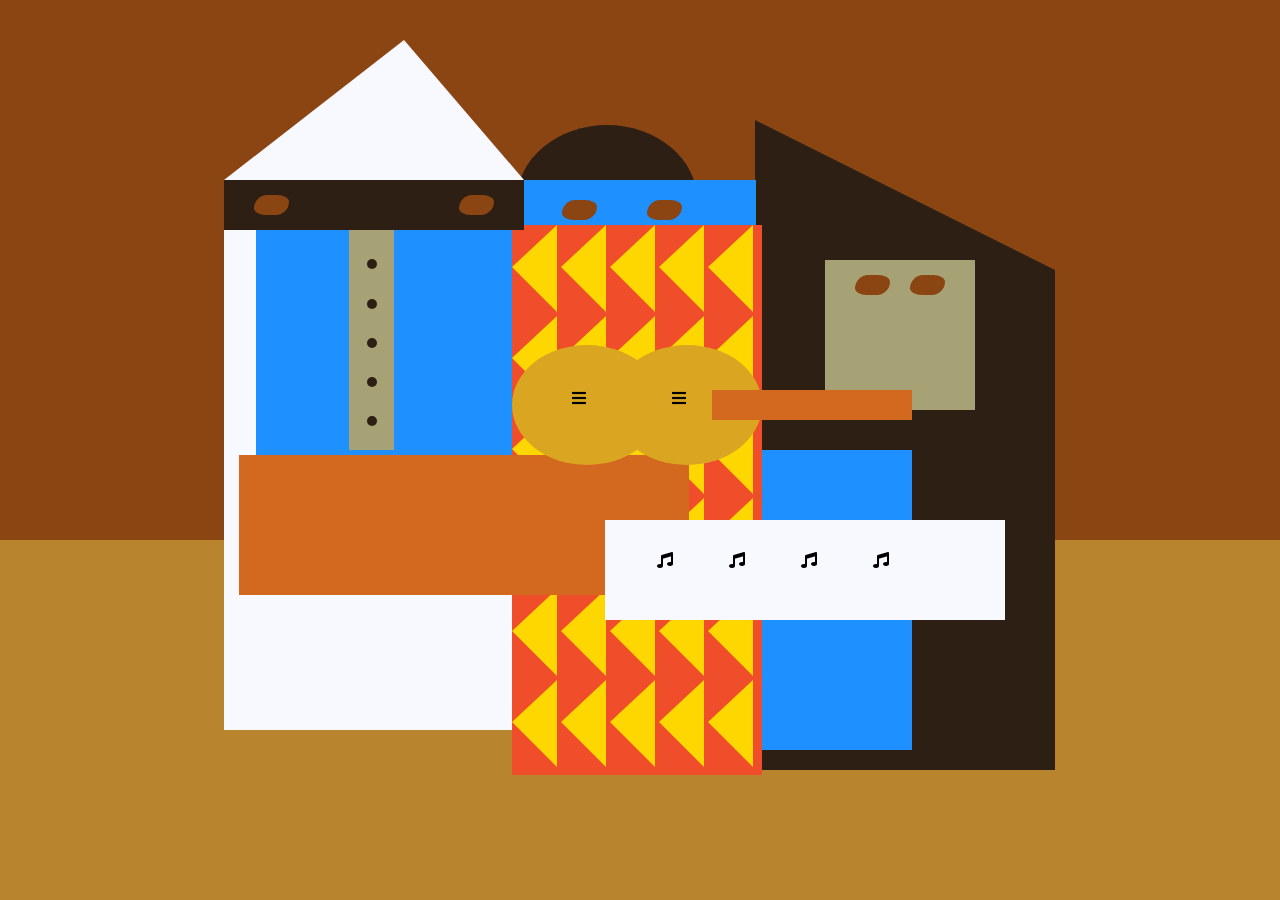
<file: Responsive Website Projects/1 Learn HTML by Building a Cat Photo App/10 Learn Intermediate CSS by Building a Picasso Painting/index.html>
<!DOCTYPE html>
<html lang="en">
  <head>
    <meta charset="utf-8">
    <title>Picasso Painting</title>
    <link rel="stylesheet" href="./styles.css" />
    <link rel="stylesheet" href="https://use.fontawesome.com/releases/v5.8.2/css/all.css">
  </head>
  <body>
    <div id="back-wall"></div>
    <div class="characters">
      <div id="offwhite-character">
        <div id="white-hat"></div>
        <div id="black-mask">
          <div class="eyes left"></div>
          <div class="eyes right"></div>
        </div>
        <div id="gray-instrument">
          <div class="black-dot"></div>
          <div class="black-dot"></div>
          <div class="black-dot"></div>
          <div class="black-dot"></div>
          <div class="black-dot"></div>
        </div>
        <div id="tan-table"></div>
      </div>
      <div id="black-character">
        <div id="black-hat"></div>
        <div id="gray-mask">
          <div class="eyes left"></div>
          <div class="eyes right"></div>
        </div>
        <div id="white-paper">
          <i class="fas fa-music"></i>
          <i class="fas fa-music"></i>
          <i class="fas fa-music"></i>
          <i class="fas fa-music"></i>
        </div>
      </div>
      <div class="blue" id="blue-left"></div>
      <div class="blue" id="blue-right"></div>
      <div id="orange-character">
        <div id="black-round-hat"></div>
        <div id="eyes-div">
          <div class="eyes left"></div>
          <div class="eyes right"></div>
        </div>
        <div id="triangles">
          <div class="triangle"></div>
          <div class="triangle"></div>
          <div class="triangle"></div>
          <div class="triangle"></div>
          <div class="triangle"></div>
          <div class="triangle"></div>
          <div class="triangle"></div>
          <div class="triangle"></div>
          <div class="triangle"></div>
          <div class="triangle"></div>
          <div class="triangle"></div>
          <div class="triangle"></div>
          <div class="triangle"></div>
          <div class="triangle"></div>
          <div class="triangle"></div>
          <div class="triangle"></div>
          <div class="triangle"></div>
          <div class="triangle"></div>
          <div class="triangle"></div>
          <div class="triangle"></div>
          <div class="triangle"></div>
          <div class="triangle"></div>
          <div class="triangle"></div>
          <div class="triangle"></div>
          <div class="triangle"></div>
          <div class="triangle"></div>
          <div class="triangle"></div>
          <div class="triangle"></div>
          <div class="triangle"></div>
          <div class="triangle"></div>
        </div>
        <div id="guitar">
          <div class="guitar" id="guitar-left">
            <i class="fas fa-bars"></i>
          </div>
          <div class="guitar" id="guitar-right">
            <i class="fas fa-bars"></i>
          </div>
          <div id="guitar-neck"></div>
        </div>
      </div>
    </div>
  </body>
</html>
</file>
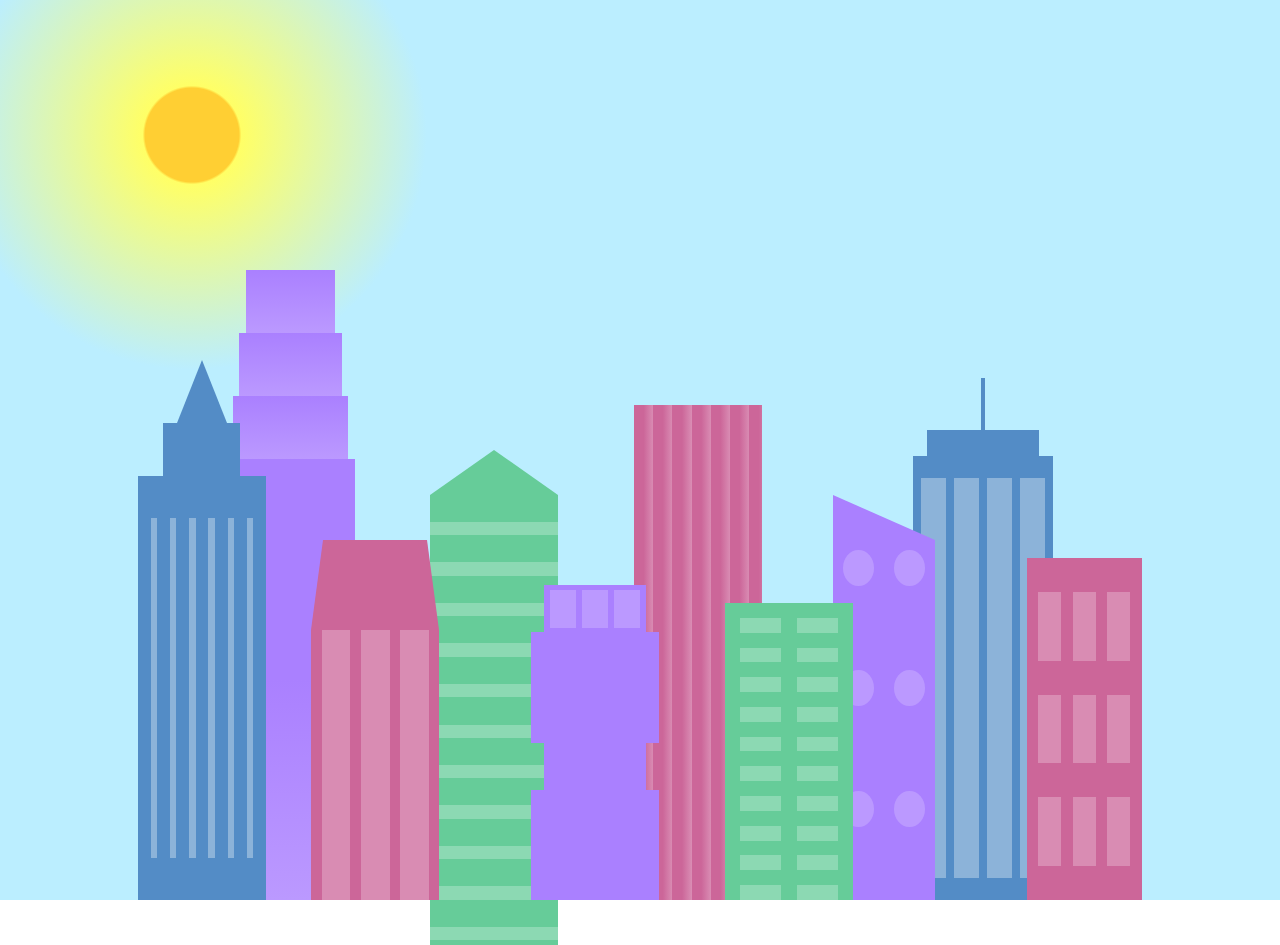
<file: Responsive Website Projects/1 Learn HTML by Building a Cat Photo App/12 Learn CSS Variables by Building a City Skyline/index.html>
<!DOCTYPE html>
<html lang="en">    
  <head>
    <meta charset="UTF-8">
    <title>City Skyline</title>
    <link href="styles.css" rel="stylesheet" />   
  </head>

  <body>
    <div class="background-buildings sky">
      <div></div>
      <div></div>
      <div class="bb1 building-wrap">
        <div class="bb1a bb1-window"></div>
        <div class="bb1b bb1-window"></div>
        <div class="bb1c bb1-window"></div>
        <div class="bb1d"></div>
      </div>
      <div class="bb2">
        <div class="bb2a"></div>
        <div class="bb2b"></div>
      </div>
      <div class="bb3"></div>
      <div></div>
      <div class="bb4 building-wrap">
        <div class="bb4a"></div>
        <div class="bb4b"></div>
        <div class="bb4c window-wrap">
          <div class="bb4-window"></div>
          <div class="bb4-window"></div>
          <div class="bb4-window"></div>
          <div class="bb4-window"></div>
        </div>
      </div>
      <div></div>
      <div></div>
    </div>

    <div class="foreground-buildings">
      <div></div>
      <div></div>
      <div class="fb1 building-wrap">
        <div class="fb1a"></div>
        <div class="fb1b"></div>
        <div class="fb1c"></div>
      </div>
      <div class="fb2">
        <div class="fb2a"></div>
        <div class="fb2b window-wrap">
          <div class="fb2-window"></div>
          <div class="fb2-window"></div>
          <div class="fb2-window"></div>
        </div>
      </div>
      <div></div>
      <div class="fb3 building-wrap">
        <div class="fb3a window-wrap">
          <div class="fb3-window"></div>
          <div class="fb3-window"></div>
          <div class="fb3-window"></div>
        </div>
        <div class="fb3b"></div>
        <div class="fb3a"></div>
        <div class="fb3b"></div>
      </div>
      <div class="fb4">
        <div class="fb4a"></div>
        <div class="fb4b">
          <div class="fb4-window"></div>
          <div class="fb4-window"></div>
          <div class="fb4-window"></div>
          <div class="fb4-window"></div>
          <div class="fb4-window"></div>
          <div class="fb4-window"></div>
        </div>
      </div>
      <div class="fb5"></div>
      <div class="fb6"></div>
      <div></div>
      <div></div>
    </div>
  </body>
</html>
</file>
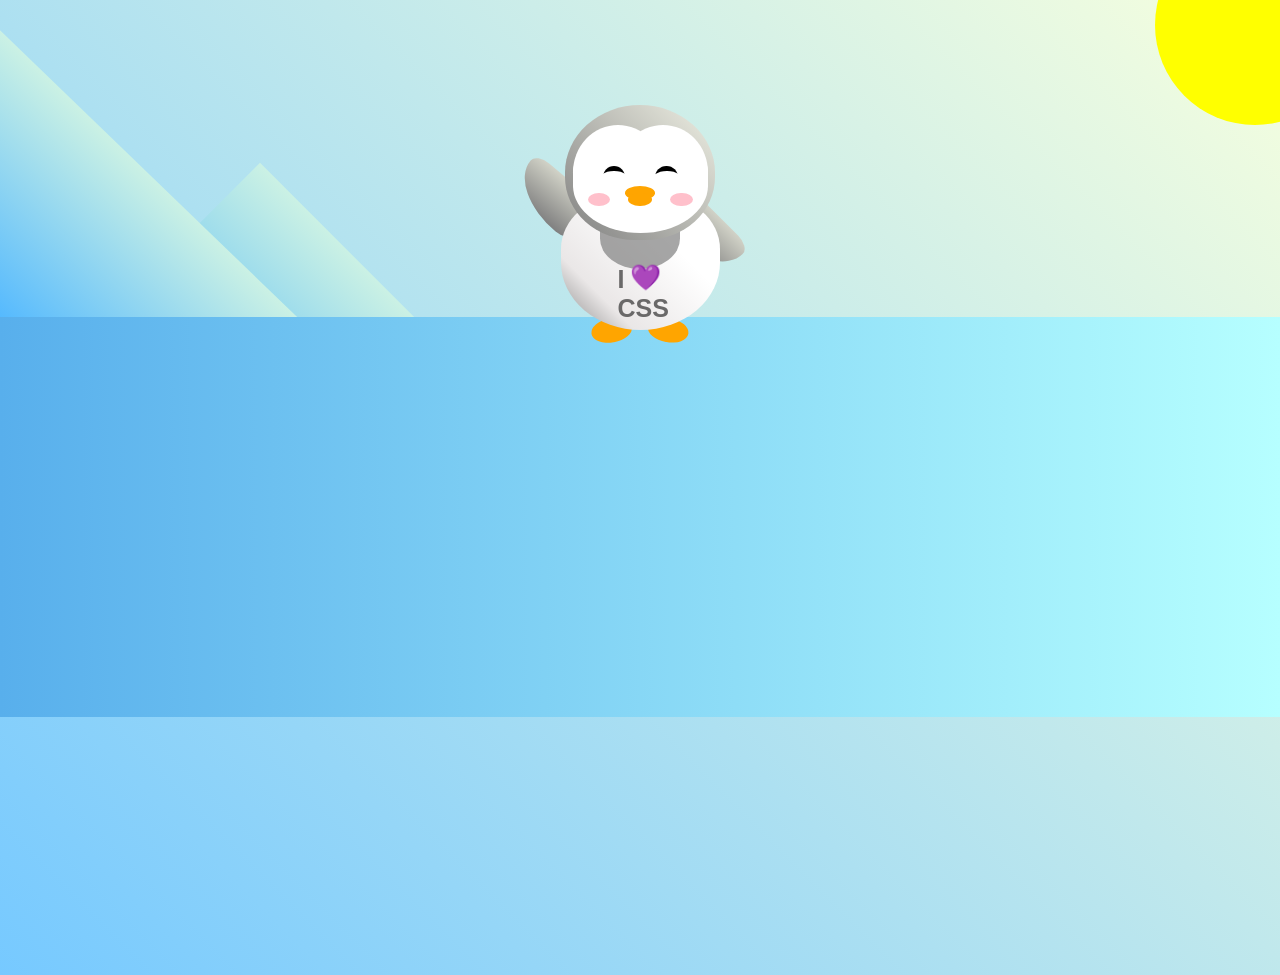
<file: Responsive Website Projects/1 Learn HTML by Building a Cat Photo App/15 Learn CSS Transforms by Building a Penguin/index.html>
<!DOCTYPE html>
<html lang="en">
  <head>
    <meta charset="UTF-8" />
    <link rel="stylesheet" href="./styles.css" />
    <title>Penguin</title>
    <meta name="viewport" content="width=device-width, initial-scale=1.0" />
  </head>

  <body>
    <div class="left-mountain"></div>
    <div class="back-mountain"></div>
    <div class="sun"></div>
    <div class="penguin">
      <div class="penguin-head">
        <div class="face left"></div>
        <div class="face right"></div>
        <div class="chin"></div>
        <div class="eye left">
          <div class="eye-lid"></div>
        </div>
        <div class="eye right">
          <div class="eye-lid"></div>
        </div>
        <div class="blush left"></div>
        <div class="blush right"></div>
        <div class="beak top"></div>
        <div class="beak bottom"></div>
      </div>
      <div class="shirt">
        <div>💜</div>
        <p>I CSS</p>
      </div> 
      <div class="penguin-body">
        <div class="arm left"></div>
        <div class="arm right"></div>
        <div class="foot left"></div>
        <div class="foot right"></div>
      </div>
    </div>

    <div class="ground"></div>
  </body>
</html>
</file>
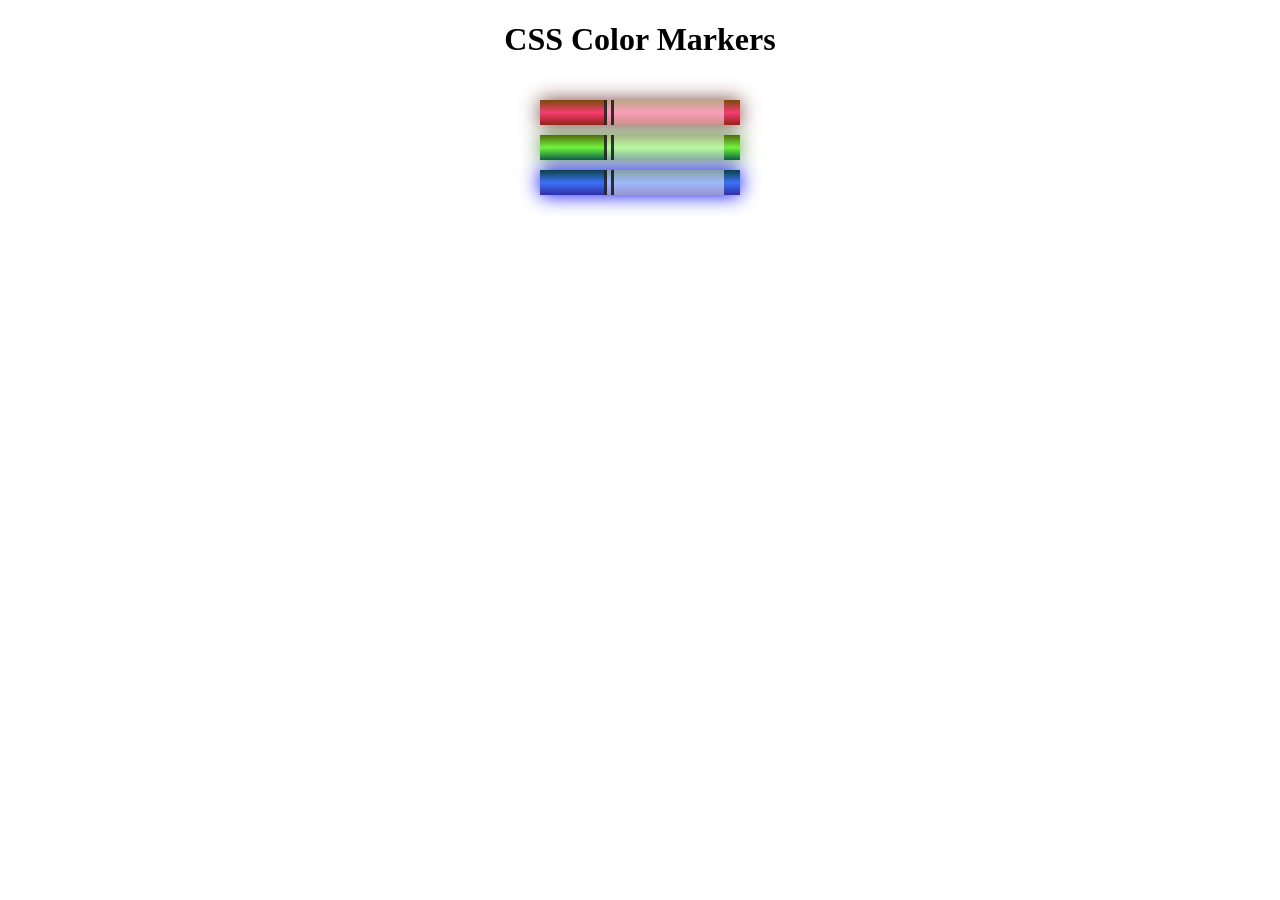
<file: Responsive Website Projects/1 Learn HTML by Building a Cat Photo App/3 Learn CSS Colors by Building a Set of Colored Markers/index.html>
<!DOCTYPE html>
<html lang="en">
  <head>
    <meta charset="utf-8">
    <meta name="viewport" content="width=device-width, initial-scale=1.0">
    <title>Colored Markers</title>
    <link rel="stylesheet" href="styles.css">
  </head>
  <body>
    <h1>CSS Color Markers</h1>
    <div class="container">
      <div class="marker red">
        <div class="cap"></div>
        <div class="sleeve"></div>
      </div>
      <div class="marker green">
        <div class="cap"></div>
        <div class="sleeve"></div>
      </div>
      <div class="marker blue">
        <div class="cap"></div>
        <div class="sleeve"></div>
      </div>
    </div>
  </body>
</html>
</file>
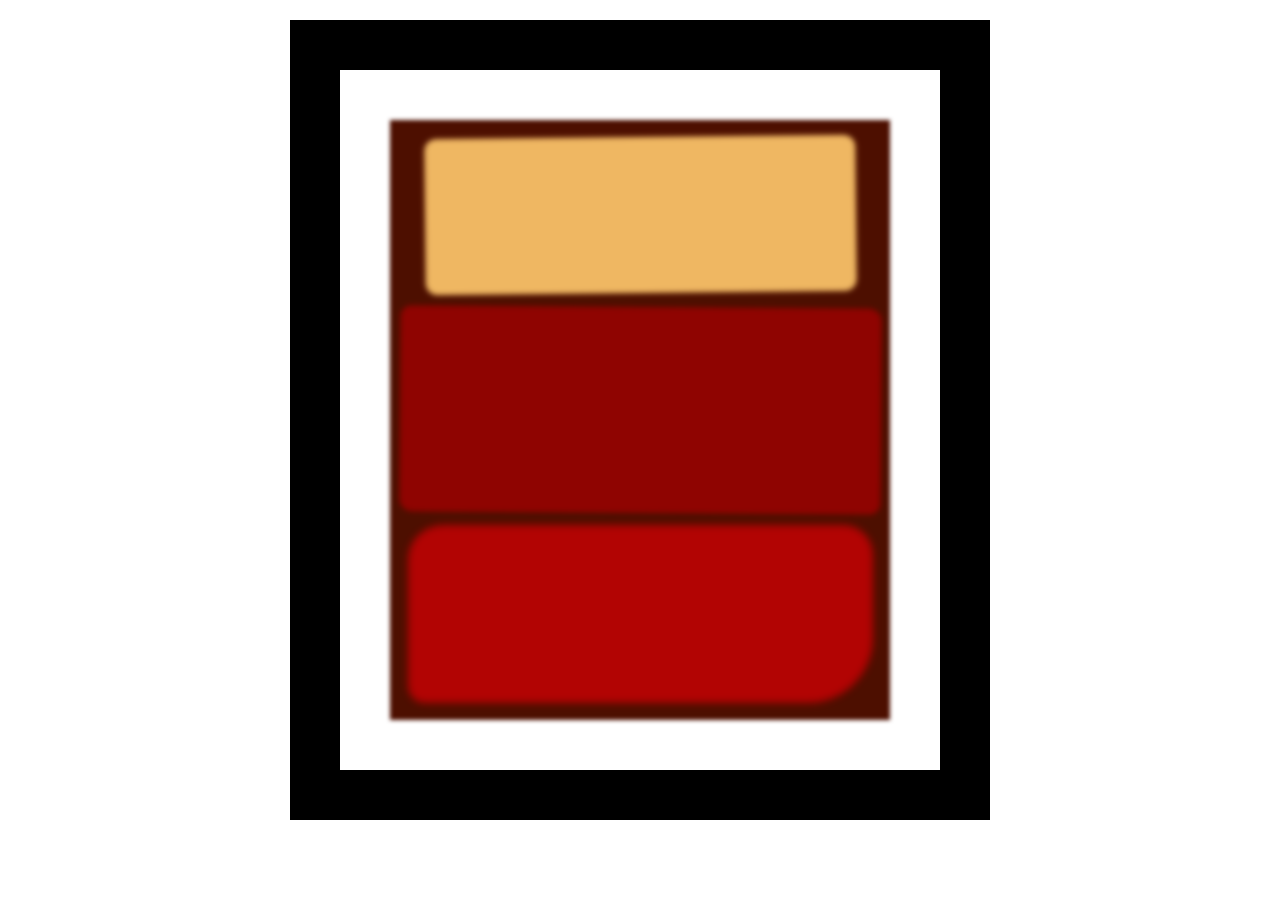
<file: Responsive Website Projects/1 Learn HTML by Building a Cat Photo App/5 Learn The CSS Box Model by Building a Rothko Painting/index.html>
<!DOCTYPE html>
<html lang="en">
  <head>
    <meta charset="UTF-8">
    <title>Rothko Painting</title>
    <link href="./styles.css" rel="stylesheet">
  </head>
  <body>
    <div class="frame">
      <div class="canvas">
        <div class="one"></div>
        <div class="two"></div>
        <div class="three"></div>
      </div>
    </div>
  </body>
</html>
</file>
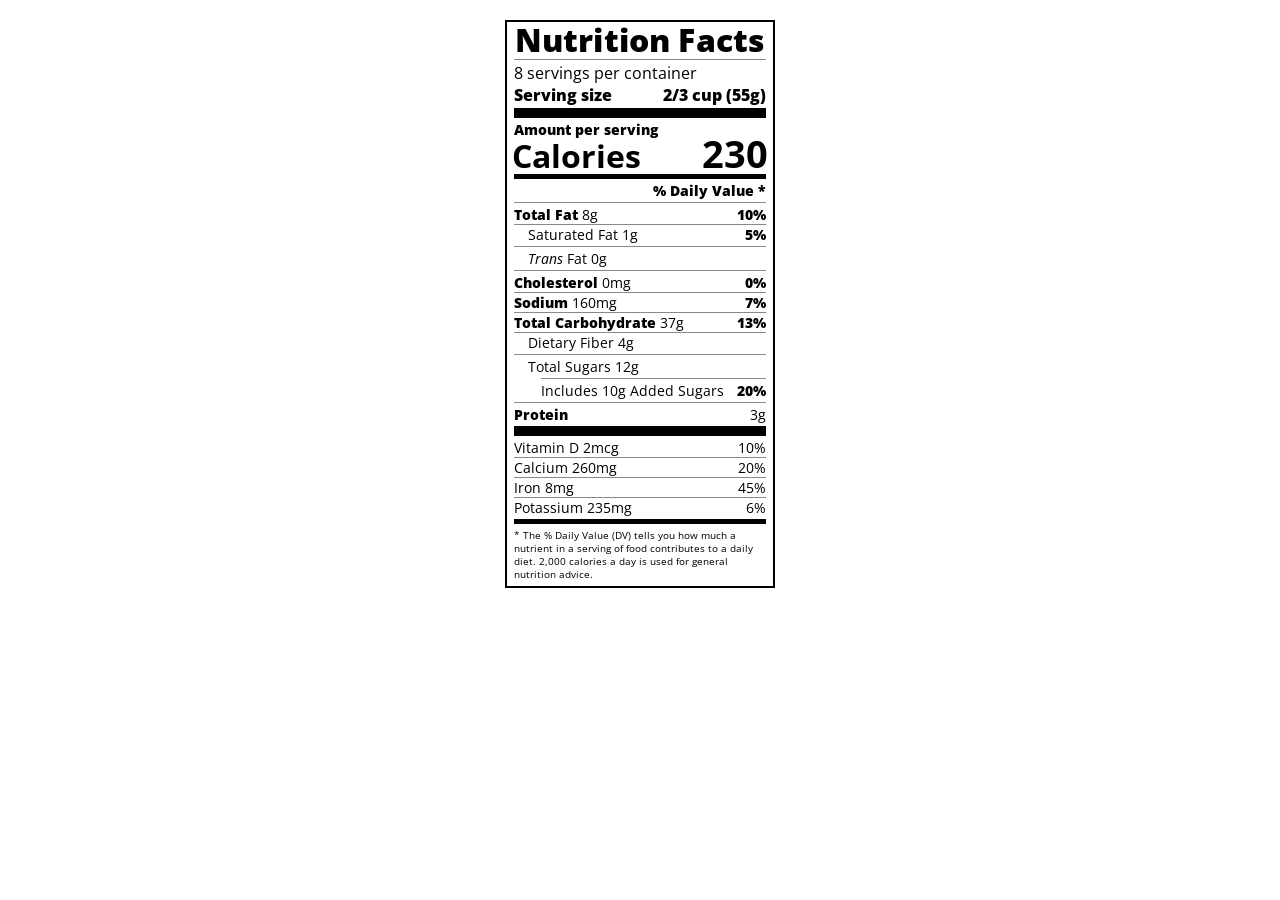
<file: Responsive Website Projects/1 Learn HTML by Building a Cat Photo App/7 Learn Typography by Building a Nutrition Lable/index.html>
<!DOCTYPE html>
<html lang="en">

<head>
  <meta charset="UTF-8">
  <title>Nutrition Label</title>
  <link href="https://fonts.googleapis.com/css?family=Open+Sans:400,700,800" rel="stylesheet">
  <link href="./styles.css" rel="stylesheet">
</head>

<body>
  <div class="label">
    <header>
      <h1 class="bold">Nutrition Facts</h1>
      <div class="divider"></div>
      <p>8 servings per container</p>
      <p class="bold">Serving size <span>2/3 cup (55g)</span></p>
    </header>
    <div class="divider large"></div>
    <div class="calories-info">
      <div class="left-container">
        <h2 class="bold small-text">Amount per serving</h2>
        <p>Calories</p>
      </div>
      <span>230</span>
    </div>
    <div class="divider medium"></div>
    <div class="daily-value small-text">
      <p class="bold right no-divider">% Daily Value *</p>
      <div class="divider"></div>
      <p><span><span class="bold">Total Fat</span> 8g</span> <span class="bold">10%</span></p>
      <p class="indent no-divider">Saturated Fat 1g <span class="bold">5%</span></p>
      <div class="divider"></div>
      <p class="indent no-divider"><span><i>Trans</i> Fat 0g</span></p>
      <div class="divider"></div>
      <p><span><span class="bold">Cholesterol</span> 0mg</span> <span class="bold">0%</span></p>
      <p><span><span class="bold">Sodium</span> 160mg</span> <span class="bold">7%</span></p>
      <p><span><span class="bold">Total Carbohydrate</span> 37g</span> <span class="bold">13%</span></p>
      <p class="indent no-divider">Dietary Fiber 4g</p>
      <div class="divider"></div>
      <p class="indent no-divider">Total Sugars 12g</p>
      <div class="divider double-indent"></div>
      <p class="double-indent no-divider">Includes 10g Added Sugars <span class="bold">20%</span>
      <div class="divider"></div>
      <p class="no-divider"><span class="bold">Protein</span> 3g</p>
      <div class="divider large"></div>
      <p>Vitamin D 2mcg <span>10%</span></p>
      <p>Calcium 260mg <span>20%</span></p>
      <p>Iron 8mg <span>45%</span></p>
      <p class="no-divider">Potassium 235mg <span>6%</span></p>
    </div>
    <div class="divider medium"></div>
    <p class="note">* The % Daily Value (DV) tells you how much a nutrient in a serving of food contributes to a daily
      diet. 2,000 calories a day is used for general nutrition advice.</p>
  </div>
</body>
</html>
</file>
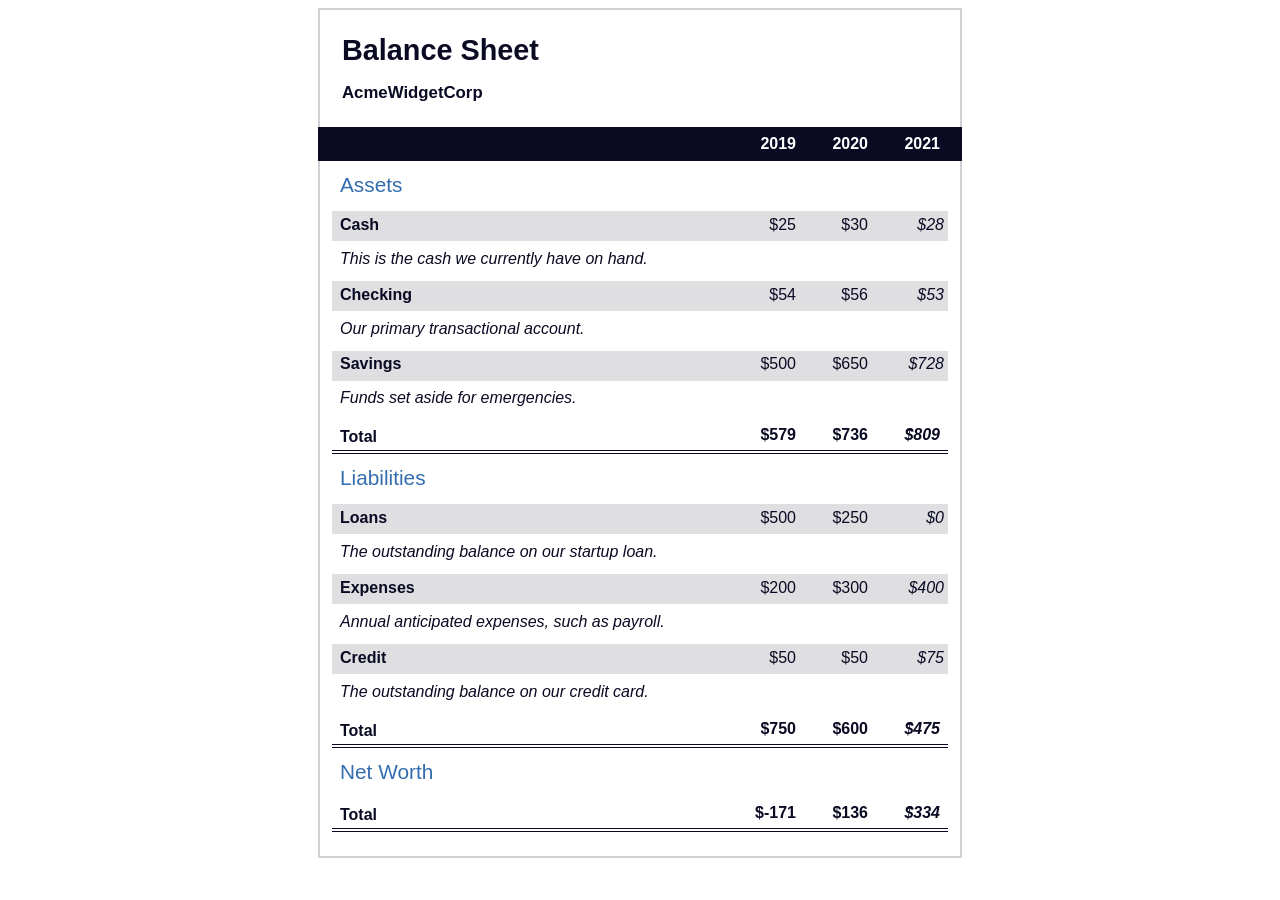
<file: Responsive Website Projects/1 Learn HTML by Building a Cat Photo App/9 Learn More About CSS Pseudo Selectors By Building A Balanced Sheet/index.html>
<!DOCTYPE html>
<html lang="en">
  <head>
    <meta charset="UTF-8">
    <meta name="viewport" content="width=device-width, initial-scale=1.0">
    <title>Balance Sheet</title>
    <link rel="stylesheet" href="./styles.css">
  </head>
  <body>
    <main>
      <section>
        <h1>
          <span class="flex">
            <span>AcmeWidgetCorp</span>
            <span>Balance Sheet</span>
          </span>
        </h1>
        <div id="years" aria-hidden="true">
          <span class="year">2019</span>
          <span class="year">2020</span>
          <span class="year">2021</span>
        </div>
        <div class="table-wrap">
          <table>
            <caption>Assets</caption>
            <thead>
              <tr>
                <td></td>
                <th><span class="sr-only year">2019</span></th>
                <th><span class="sr-only year">2020</span></th>
                <th class="current"><span class="sr-only year">2021</span></th>
              </tr>
            </thead>
            <tbody>
              <tr class="data">
                <th>Cash <span class="description">This is the cash we currently have on hand.</span></th>
                <td>$25</td>
                <td>$30</td>
                <td class="current">$28</td>
              </tr>
              <tr class="data">
                <th>Checking <span class="description">Our primary transactional account.</span></th>
                <td>$54</td>
                <td>$56</td>
                <td class="current">$53</td>
              </tr>
              <tr class="data">
                <th>Savings <span class="description">Funds set aside for emergencies.</span></th>
                <td>$500</td>
                <td>$650</td>
                <td class="current">$728</td>
              </tr>
              <tr class="total">
                <th>Total <span class="sr-only">Assets</span></th>
                <td>$579</td>
                <td>$736</td>
                <td class="current">$809</td>
              </tr>
            </tbody>
          </table>
          <table>
            <caption>Liabilities</caption>
            <thead>
              <tr>
              <td></td>
              <th><span class="sr-only">2019</span></th>
              <th><span class="sr-only">2020</span></th>
              <th><span class="sr-only">2021</span></th>
              </tr>
            </thead>
            <tbody>
              <tr class="data">
                <th>Loans <span class="description">The outstanding balance on our startup loan.</span></th>
                <td>$500</td>
                <td>$250</td>
                <td class="current">$0</td>
              </tr>
              <tr class="data">
                <th>Expenses <span class="description">Annual anticipated expenses, such as payroll.</span></th>
                <td>$200</td>
                <td>$300</td>
                <td class="current">$400</td>
              </tr>
              <tr class="data">
                <th>Credit <span class="description">The outstanding balance on our credit card.</span></th>
                <td>$50</td>
                <td>$50</td>
                <td class="current">$75</td>
              </tr>
              <tr class="total">
                <th>Total <span class="sr-only">Liabilities</span></th>
                <td>$750</td>
                <td>$600</td>
                <td class="current">$475</td>
              </tr>
            </tbody>
          </table>
          <table>
            <caption>Net Worth</caption>
            <thead>
              <tr>
              <td></td>
              <th><span class="sr-only">2019</span></th>
              <th><span class="sr-only">2020</span></th>
              <th><span class="sr-only">2021</span></th>
              </tr>
            </thead>
            <tbody>
              <tr class="total">
                <th>Total <span class="sr-only">Net Worth</span></th>
                <td>$-171</td>
                <td>$136</td>
                <td class="current">$334</td>
              </tr>
            </tbody>
          </table>
        </div>
      </section>
    </main>
  </body>
</html>
</file>
<file: Responsive Website Projects/1 Learn HTML by Building a Cat Photo App/10 Learn Intermediate CSS by Building a Picasso Painting/styles.css>
body {
    background-color: rgb(184, 132, 46);
  }
  
  #back-wall {
    background-color: #8B4513;
    width: 100%;
    height: 60%;
    position: absolute;
    top: 0;
    left: 0;
    z-index: -1;
  }
  
  #offwhite-character {
    width: 300px;
    height: 550px;
    background-color: GhostWhite;
    position: absolute;
    top: 20%;
    left: 17.5%;
  }
  
  #white-hat {
    width: 0;
    height: 0;
    border-style: solid;
    border-width: 0 120px 140px 180px;
    border-top-color: transparent;
    border-right-color: transparent;
    border-bottom-color: GhostWhite;
    border-left-color: transparent;
    position: absolute;
    top: -140px;
    left: 0;
  }
  
  #black-mask {
    width: 100%;
    height: 50px;
    background-color: rgb(45, 31, 19);
    position: absolute;
    top: 0;
    left: 0;
    z-index: 1;
  }
  
  #gray-instrument {
    width: 15%;
    height: 40%;
    background-color: rgb(167, 162, 117);
    position: absolute;
    top: 50px;
    left: 125px;
    z-index: 1;
  }
  
  .black-dot {
    width: 10px;
    height: 10px;
    background-color: rgb(45, 31, 19);
    border-radius: 50%;
    display: block;
    margin: auto;
    margin-top: 65%;
  }
  
  #tan-table {
    width: 450px;
    height: 140px;
    background-color: #D2691E;
    position: absolute;
    top: 275px;
    left: 15px;
    z-index: 1;
  }
  
  #black-character {
    width: 300px;
    height: 500px;
    background-color: rgb(45, 31, 19);
    position: absolute;
    top: 30%;
    left: 59%;
  }
  
  #black-hat {
    width: 0;
    height: 0;
    border-style: solid;
    border-width: 150px 0 0 300px;
    border-top-color: transparent;
    border-right-color: transparent;
    border-bottom-color: transparent;
    border-left-color: rgb(45, 31, 19);
    position: absolute;
    top: -150px;
    left: 0;
  }
  
  #gray-mask {
    width: 150px;
    height: 150px;
    background-color: rgb(167, 162, 117);
    position: absolute;
    top: -10px;
    left: 70px;
  }
  
  #white-paper {
    width: 400px;
    height: 100px;
    background-color: GhostWhite;
    position: absolute;
    top: 250px;
    left: -150px;
    z-index: 1;
  }
  
  .fa-music {
    display: inline-block;
    margin-top: 8%;
    margin-left: 13%;
  }
  
  .blue {
    background-color: #1E90FF;
  }
  
  #blue-left {
    width: 500px;
    height: 300px;
    position: absolute;
    top: 20%;
    left: 20%;
  }
  
  #blue-right {
    width: 400px;
    height: 300px;
    position: absolute;
    top: 50%;
    left: 40%;
  }
  
  #orange-character {
    width: 250px;
    height: 550px;
    background-color: rgb(240, 78, 42);
    position: absolute;
    top: 25%;
    left: 40%;
  }
  
  #black-round-hat {
    width: 180px;
    height: 150px;
    background-color: rgb(45, 31, 19);
    border-radius: 50%;
    position: absolute;
    top: -100px;
    left: 5px;
    z-index: -1;
  }
  
  #eyes-div {
    width: 180px;
    height: 50px;
    position: absolute;
    top: -40px;
    left: 20px;
    z-index: 3;
  }
  
  #triangles {
    width: 250px;
    height: 550px;
  }
  
  .triangle {
    width: 0;
    height: 0;
    border-style: solid;
    border-width: 42px 45px 45px 0;
    border-top-color: transparent;
    border-right-color: Gold; /* yellow */
    border-bottom-color: transparent;
    border-left-color: transparent;
    display: inline-block;
  }
  
  #guitar {
    width: 100%;
    height: 100px;
    position: absolute;
    top: 120px;
    left: 0px;
    z-index: 3;
  }
  
  .guitar {
    width: 150px;
    height: 120px;
    background-color: Goldenrod;
    border-radius: 50%;
  }
  
  #guitar-left {
    position: absolute;
    left: 0px;
  }
  
  #guitar-right {
    position: absolute;
    left: 100px;
  }
  
  .fa-bars {
    display: block;
    margin-top: 30%;
    margin-left: 40%;
  }
  
  #guitar-neck {
    width: 200px;
    height: 30px;
    background-color: #D2691E;
    position: absolute;
    top: 45px;
    left: 200px;
    z-index: 3;
  }
  
  .eyes {
    width: 35px;
    height: 20px;
    background-color: #8B4513;
    border-radius: 20px 50%;
  }
  
  .right {
    position: absolute;
    top: 15px;
    right: 30px;
  }
  
  .left {
    position: absolute;
    top: 15px;
    left: 30px;
  }
</file>
<file: Responsive Website Projects/1 Learn HTML by Building a Cat Photo App/12 Learn CSS Variables by Building a City Skyline/styles.css>
:root {
    --building-color1: #aa80ff;
    --building-color2: #66cc99;
    --building-color3: #cc6699;
    --building-color4: #538cc6;
    --window-color1: #bb99ff;
    --window-color2: #8cd9b3;
    --window-color3: #d98cb3;
    --window-color4: #8cb3d9;
  }
  
  * {
    box-sizing: border-box;
  }
  
  body {
    height: 100vh;
    margin: 0;
    overflow: hidden;
  }
  
  .background-buildings, .foreground-buildings {
    width: 100%;
    height: 100%;
    display: flex;
    align-items: flex-end;
    justify-content: space-evenly;
    position: absolute;
    top: 0;
  }
  
  .building-wrap {
    display: flex;
    flex-direction: column;
    align-items: center;
  }
  
  .window-wrap {
    display: flex;
    align-items: center;
    justify-content: space-evenly;
  }
  
  .sky {
    background: radial-gradient(
        closest-corner circle at 15% 15%,
        #ffcf33,
        #ffcf33 20%,
        #ffff66 21%,
        #bbeeff 100%
      );
  }
  
  /* BACKGROUND BUILDINGS - "bb" stands for "background building" */
  .bb1 {
    width: 10%;
    height: 70%;
  }
  
  .bb1a {
    width: 70%;
  }
    
  .bb1b {
    width: 80%;
  }
    
  .bb1c {
    width: 90%;
  }
  
  .bb1d {
    width: 100%;
    height: 70%;
    background: linear-gradient(
        var(--building-color1) 50%,
        var(--window-color1)
      );
  }
  
  .bb1-window {
    height: 10%;
    background: linear-gradient(
        var(--building-color1),
        var(--window-color1)
      );
  }
  
  .bb2 {
    width: 10%;
    height: 50%;
  }
  
  .bb2a {
    border-bottom: 5vh solid var(--building-color2);
    border-left: 5vw solid transparent;
    border-right: 5vw solid transparent;
  }
  
  .bb2b {
    width: 100%;
    height: 100%;
    background: repeating-linear-gradient(
        var(--building-color2),
        var(--building-color2) 6%,
        var(--window-color2) 6%,
        var(--window-color2) 9%
      );
  }
  
  .bb3 {
    width: 10%;
    height: 55%;
    background: repeating-linear-gradient(
        90deg,
        var(--building-color3),
        var(--building-color3),
        var(--window-color3) 15%
      );
  }
  
  .bb4 {
    width: 11%;
    height: 58%;
  }
  
  .bb4a {
    width: 3%;
    height: 10%;
    background-color: var(--building-color4);
  }
  
  .bb4b {
    width: 80%;
    height: 5%;
    background-color: var(--building-color4);
  }
    
  .bb4c {
    width: 100%;
    height: 85%;
    background-color: var(--building-color4);
  }
  
  .bb4-window {
    width: 18%;
    height: 90%;
    background-color: var(--window-color4);
  }
  
  /* FOREGROUND BUILDINGS - "fb" stands for "foreground building" */
  .fb1 {
    width: 10%;
    height: 60%;
  }
  
  .fb1a {
    border-bottom: 7vh solid var(--building-color4);
    border-left: 2vw solid transparent;
    border-right: 2vw solid transparent;
  }
  
  .fb1b {
    width: 60%;
    height: 10%;
    background-color: var(--building-color4);
  }
    
  .fb1c {
    width: 100%;
    height: 80%;
    background: repeating-linear-gradient(
        90deg,
        var(--building-color4),
        var(--building-color4) 10%,
        transparent 10%,
        transparent 15%
      ),
      repeating-linear-gradient(
        var(--building-color4),
        var(--building-color4) 10%,
        var(--window-color4) 10%,
        var(--window-color4) 90%
      );
  }
  
  .fb2 {
    width: 10%;
    height: 40%;
  }
  
  .fb2a {
    width: 100%;
    border-bottom: 10vh solid var(--building-color3);
    border-left: 1vw solid transparent;
    border-right: 1vw solid transparent;
  }
  
  .fb2b {
    width: 100%;
    height: 75%;
    background-color: var(--building-color3);
  }
  
  .fb2-window {
    width: 22%;
    height: 100%;
    background-color: var(--window-color3);
  }
  
  .fb3 {
    width: 10%;
    height: 35%;
  }
    
  .fb3a {
    width: 80%;
    height: 15%;
    background-color: var(--building-color1);
  }
    
  .fb3b {
    width: 100%;
    height: 35%;
    background-color: var(--building-color1);
  }
  
  .fb3-window {
    width: 25%;
    height: 80%;
    background-color: var(--window-color1);
  }
  
  .fb4 {
    width: 8%;
    height: 45%;
    position: relative;
    left: 10%;
  }
  
  .fb4a {
    border-top: 5vh solid transparent;
    border-left: 8vw solid var(--building-color1);
  }
  
  .fb4b {
    width: 100%;
    height: 89%;
    background-color: var(--building-color1);
    display: flex;
    flex-wrap: wrap;
  }
  
  .fb4-window {
    width: 30%;
    height: 10%;
    border-radius: 50%;
    background-color: var(--window-color1);
    margin: 10%;
  }
  
  .fb5 {
    width: 10%;
    height: 33%;
    position: relative;
    right: 10%;
    background: repeating-linear-gradient(
        var(--building-color2),
        var(--building-color2) 5%,
        transparent 5%,
        transparent 10%
      ),
      repeating-linear-gradient(
        90deg,
        var(--building-color2),
        var(--building-color2) 12%,
        var(--window-color2) 12%,
        var(--window-color2) 44%
      );
  }
  
  .fb6 {
    width: 9%;
    height: 38%;
    background: repeating-linear-gradient(
        90deg,
        var(--building-color3),
        var(--building-color3) 10%,
        transparent 10%,
        transparent 30%
      ),
      repeating-linear-gradient(
        var(--building-color3),
        var(--building-color3) 10%,
        var(--window-color3) 10%,
        var(--window-color3) 30%
      );
  }
  
  @media (max-width: 1000px) {
    :root {
      --building-color1: #000;
      --building-color2: #000;
      --building-color3: #000;
      --building-color4: #000;
    }
    .sky {
      background: radial-gradient(
          closest-corner circle at 15% 15%,
          #ccc,
          #ccc 20%,
          #445 21%,
          #223 100%
        );
    }
  }
</file>
<file: Responsive Website Projects/1 Learn HTML by Building a Cat Photo App/15 Learn CSS Transforms by Building a Penguin/styles.css>
:root {
    --penguin-face: white;
    --penguin-picorna: orange;
    --penguin-skin: gray;
  }
  
  body {
    background: linear-gradient(45deg, rgb(118, 201, 255), rgb(247, 255, 222));
    margin: 0;
    padding: 0;
    width: 100%;
    height: 100vh;
    overflow: hidden;
  }
  
  .left-mountain {
    width: 300px;
    height: 300px;
    background: linear-gradient(rgb(203, 241, 228), rgb(80, 183, 255));
    position: absolute;
    transform: skew(0deg, 44deg);
    z-index: 2;
    margin-top: 100px;
  }
  
  .back-mountain {
    width: 300px;
    height: 300px;
    background: linear-gradient(rgb(203, 241, 228), rgb(47, 170, 255));
    position: absolute;
    z-index: 1;
    transform: rotate(45deg);
    left: 110px;
    top: 225px;
  }
  
  .sun {
    width: 200px;
    height: 200px;
    background-color: yellow;
    position: absolute;
    border-radius: 50%;
    top: -75px;
    right: -75px;
  }
  
  .penguin {
    width: 300px;
    height: 300px;
    margin: auto;
    margin-top: 75px;
    z-index: 4;
    position: relative;
    transition: transform 1s ease-in-out 0ms;
  }
  
  .penguin * {
    position: absolute;
  }
  
  .penguin:active {
    transform: scale(1.5);
    cursor: not-allowed;
  }
  
  .penguin-head {
    width: 50%;
    height: 45%;
    background: linear-gradient(
      45deg,
      var(--penguin-skin),
      rgb(239, 240, 228)
    );
    border-radius: 70% 70% 65% 65%;
    top: 10%;
    left: 25%;
    z-index: 1;
  }
  
  .face {
    width: 60%;
    height: 70%;
    background-color: var(--penguin-face);
    border-radius: 70% 70% 60% 60%;
    top: 15%;
  }
  
  .face.left {
    left: 5%;
  }
  
  .face.right {
    right: 5%;
  }
  
  .chin {
    width: 90%;
    height: 70%;
    background-color: var(--penguin-face);
    top: 25%;
    left: 5%;
    border-radius: 70% 70% 100% 100%;
  }
  
  .eye {
    width: 15%;
    height: 17%;
    background-color: black;
    top: 45%;
    border-radius: 50%;
  }
  
  .eye.left {
    left: 25%;
  }
  
  .eye.right {
    right: 25%;
  }
  
  .eye-lid {
    width: 150%;
    height: 100%;
    background-color: var(--penguin-face);
    top: 25%;
    left: -23%;
    border-radius: 50%;
  }
  
  .blush {
    width: 15%;
    height: 10%;
    background-color: pink;
    top: 65%;
    border-radius: 50%;
  }
  
  .blush.left {
    left: 15%;
  }
  
  .blush.right {
    right: 15%;
  }
  
  .beak {
    height: 10%;
    background-color: var(--penguin-picorna);
    border-radius: 50%;
  }
  
  .beak.top {
    width: 20%;
    top: 60%;
    left: 40%;
  }
  
  .beak.bottom {
    width: 16%;
    top: 65%;
    left: 42%;
  }
  
  .shirt {
    font: bold 25px Helvetica, sans-serif;
    top: 165px;
    left: 127.5px;
    z-index: 1;
    color: #6a6969;
  }
  
  .shirt div {
    font-weight:  initial;
    top: 22.5px;
    left: 12px;
  }
  
  .penguin-body {
    width: 53%;
    height: 45%;
    background: linear-gradient(
      45deg,
      rgb(134, 133, 133) 0%,
      rgb(234, 231, 231) 25%,
      white 67%
    );
    border-radius: 80% 80% 100% 100%;
    top: 40%;
    left: 23.5%;
  }
  
  .penguin-body::before {
    content: "";
    position: absolute;
    width: 50%;
    height: 45%;
    background-color: var(--penguin-skin);
    top: 10%;
    left: 25%;
    border-radius: 0% 0% 100% 100%;
    opacity: 70%;
  }
  
  .arm {
    width: 30%;
    height: 60%;
    background: linear-gradient(
      90deg,
      var(--penguin-skin),
      rgb(209, 210, 199)
    );
    border-radius: 30% 30% 30% 120%;
    z-index: -1;
  }
  
  .arm.left {
    top: 35%;
    left: 5%;
    transform-origin: top left; 
    transform: rotate(130deg) scaleX(-1);
    animation: 3s linear infinite wave;
  }
  
  .arm.right {
    top: 0%;
    right: -5%;
    transform: rotate(-45deg);
  }
  
  @keyframes wave {
    10% {
      transform: rotate(110deg) scaleX(-1);
    }
    20% {
      transform: rotate(130deg) scaleX(-1);
    }
    30% {
      transform: rotate(110deg) scaleX(-1);
    }
    40% {
      transform: rotate(130deg) scaleX(-1);
    }
  }
  
  .foot {
    width:  15%;
    height: 30%;
    background-color: var(--penguin-picorna);
    top: 85%;
    border-radius: 50%;
    z-index: -1;
  }
  
  .foot.left {
    left: 25%;
    transform: rotate(80deg);
  }
  
  .foot.right {
    right: 25%;
    transform: rotate(-80deg);
  }
  
  .ground {
    width: 100vw;
    height: 400px;
    background: linear-gradient(90deg, rgb(88, 175, 236), rgb(182, 255, 255));
    z-index: 3;
    position: absolute;
    margin-top: -58px;
  }
</file>
<file: Responsive Website Projects/1 Learn HTML by Building a Cat Photo App/3 Learn CSS Colors by Building a Set of Colored Markers/styles.css>
h1 {
    text-align: center;
  }
  
  .container {
    background-color: rgb(255, 255, 255);
    padding: 10px 0;
  }
  
  .marker {
    width: 200px;
    height: 25px;
    margin: 10px auto;
  }
  
  .cap {
    width: 60px;
    height: 25px;
  }
  
  .sleeve {
    width: 110px;
    height: 25px;
    background-color: rgba(255, 255, 255, 0.5);
    border-left: 10px double rgba(0, 0, 0, 0.75);
  }
  
  .cap, .sleeve {
    display: inline-block;
  }
  
  .red {
    background: linear-gradient(rgb(122, 74, 14), rgb(245, 62, 113), rgb(162, 27, 27));
    box-shadow: 0 0 20px 0 rgba(83, 14, 14, 0.8);
  }
  
  .green {
    background: linear-gradient(#55680D, #71F53E, #116C31);
    box-shadow: 0 0 20px 0 #3B7E20CC;
  }
  
  .blue {
    background: linear-gradient(hsl(186, 76%, 16%), hsl(223, 90%, 60%), hsl(240, 56%, 42%));
    box-shadow: 0 0 20px 0 blue;
  }
</file>
<file: Responsive Website Projects/1 Learn HTML by Building a Cat Photo App/5 Learn The CSS Box Model by Building a Rothko Painting/styles.css>
.canvas {
    width: 500px;
    height: 600px;
    background-color: #4d0f00;
    overflow: hidden;
    filter: blur(2px);
  }
  
  .frame {
    border: 50px solid black;
    width: 500px;
    padding: 50px;
    margin: 20px auto;
  }
  
  .one {
    width: 425px;
    height: 150px;
    background-color: #efb762;
    margin: 20px auto;
    box-shadow: 0 0 3px 3px #efb762;
    border-radius: 9px;
    transform: rotate(-0.6deg);
  }
  
  .two {
    width: 475px;
    height: 200px;
    background-color: #8f0401;
    margin: 0 auto 20px;
    box-shadow: 0 0 3px 3px #8f0401;
    border-radius: 8px 10px;
    transform: rotate(0.4deg);
  }
  
  .one, .two {
    filter: blur(1px);
  }
  
  .three {
    width: 91%;
    height: 28%;
    background-color: #b20403;
    margin: auto;
    filter: blur(2px);
    box-shadow: 0 0 5px 5px #b20403;
    border-radius: 30px 25px 60px 12px;
  
  }
</file>
<file: Responsive Website Projects/1 Learn HTML by Building a Cat Photo App/7 Learn Typography by Building a Nutrition Lable/styles.css>
* {
    box-sizing: border-box;
  }
  
  html {
    font-size: 16px;
  }
  
  body {
    font-family: 'Open Sans', sans-serif;
  }
  
  .label {
    border: 2px solid black;
    width: 270px;
    margin: 20px auto;
    padding: 0 7px;
  }
  
  header h1 {
    text-align: center;
    margin: -4px 0;
    letter-spacing: 0.15px
  }
  
  p {
    margin: 0;
    display: flex;
    justify-content: space-between;
  }
  
  .divider {
    border-bottom: 1px solid #888989;
    margin: 2px 0;
  }
  
  .bold {
    font-weight: 800;
  }
  
  .large {
    height: 10px;
  }
  
  .large, .medium {
    background-color: black;
    border: 0;
  }
  
  .medium {
    height: 5px;
  }
  
  .small-text {
    font-size: 0.85rem;
  }
  
  
  .calories-info {
    display: flex;
    justify-content: space-between;
    align-items: flex-end;
  }
  
  .calories-info h2 {
    margin: 0;
  }
  
  .left-container p {
    margin: -5px -2px;
    font-size: 2em;
    font-weight: 700;
  }
  
  .calories-info span {
    margin: -7px -2px;
    font-size: 2.4em;
    font-weight: 700;
  }
  
  .right {
    justify-content: flex-end;
  }
  
  .indent {
    margin-left: 1em;
  }
  
  .double-indent {
    margin-left: 2em;
  }
  
  .daily-value p:not(.no-divider) {
    border-bottom: 1px solid #888989;
  }
  
  .note {
    font-size: 0.6rem;
    margin: 5px 0;
  }
</file>
<file: Responsive Website Projects/1 Learn HTML by Building a Cat Photo App/9 Learn More About CSS Pseudo Selectors By Building A Balanced Sheet/styles.css>
span[class~="sr-only"] {
    border: 0 !important;
    clip: rect(1px, 1px, 1px, 1px) !important;
    clip-path: inset(50%) !important;
    height: 1px !important;
    width: 1px !important;
    position: absolute !important;
    overflow: hidden !important;
    white-space: nowrap !important;
    padding: 0 !important;
    margin: -1px !important;
  }
  
  html {
    box-sizing: border-box;
  }
  
  body {
    font-family: sans-serif;
    color: #0a0a23;
  }
  
  h1 {
    max-width: 37.25rem;
    margin: 0 auto;
    padding: 1.5rem 1.25rem;
  }
  
  h1 .flex {
    display: flex;
    flex-direction: column-reverse;
    gap: 1rem;
  }
  
  h1 .flex span:first-of-type {
    font-size: 0.7em;
  }
  
  h1 .flex span:last-of-type {
    font-size: 1.2em;
  }
  
  section {
    max-width: 40rem;
    margin: 0 auto;
    border: 2px solid #d0d0d5;
  }
  
  #years {
    display: flex;
    justify-content: flex-end;
    position: sticky;
    z-index: 999;
    top: 0;
    background: #0a0a23;
    color: #fff;
    padding: 0.5rem calc(1.25rem + 2px) 0.5rem 0;
    margin: 0 -2px;
  }
  
  #years span[class] {
    font-weight: bold;
    width: 4.5rem;
    text-align: right;
  }
  
  .table-wrap {
    padding: 0 0.75rem 1.5rem 0.75rem;
  }
  
  table {
    border-collapse: collapse;
    border: 0;
    width: 100%;
    position: relative;
    margin-top: 3rem;
  }
  
  table caption {
    color: #356eaf;
    font-size: 1.3em;
    font-weight: normal;
    position: absolute;
    top: -2.25rem;
    left: 0.5rem;
  }
  
  tbody td {
    width: 100vw;
    min-width: 4rem;
    max-width: 4rem;
  }
  
  tbody th {
    width: calc(100% - 12rem);
  }
  
  tr[class="total"] {
    border-bottom: 4px double #0a0a23;
    font-weight: bold;
  }
  
  tr[class="total"] th {
    text-align: left;
    padding: 0.5rem 0 0.25rem 0.5rem;
  }
  
  tr.total td {
    text-align: right;
    padding: 0 0.25rem;
  }
  
  tr.total td:nth-of-type(3) {
    padding-right: 0.5rem;
  }
  
  tr.total:hover {
    background-color: #99c9ff;
  }
  
  td.current {
    font-style: italic;
  }
  
  tr.data {
    background-image: linear-gradient(to bottom, #dfdfe2 1.845rem, white 1.845rem);
  }
  
  tr.data th {
    text-align: left;
    padding-top: 0.3rem;
    padding-left: 0.5rem;
  }
  
  tr.data th .description {
    display: block;
    font-weight: normal;
    font-style: italic;
    padding: 1rem 0 0.75rem;
    margin-right: -13.5rem;
  }
  
  tr.data td {
    vertical-align: top;
    padding: 0.3rem 0.25rem 0;
    text-align: right;
  }
</file>
